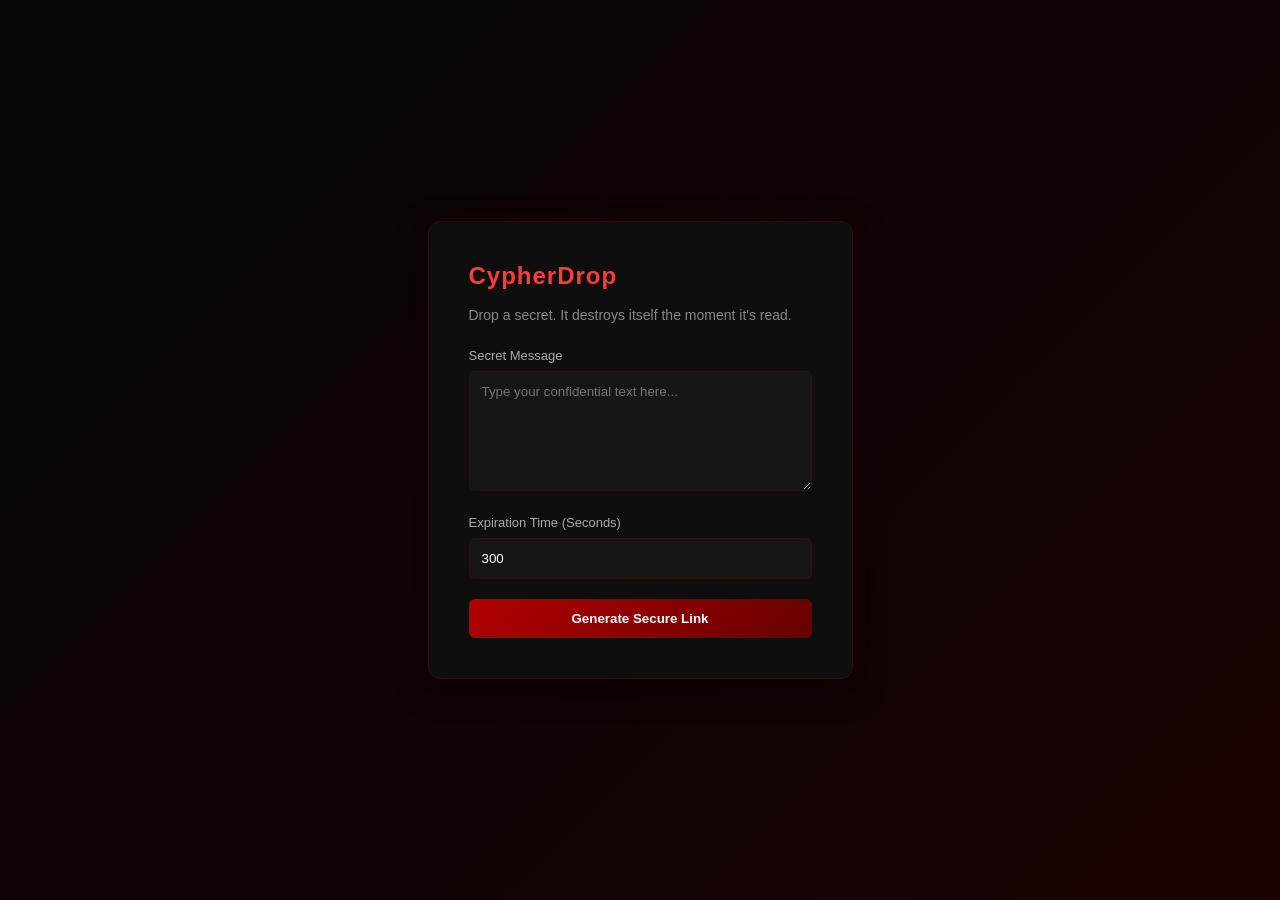
<file: templates/index.html>
<!DOCTYPE html>
<html lang="en">
<head>
    <meta charset="UTF-8">
    <title>CypherDrop | Secure Self-Destructing Notes</title>
    <link rel="stylesheet" href="/static/style.css">
</head>
<body>
    <div class="container">
        <h1>CypherDrop</h1>
        <p>Drop a secret. It destroys itself the moment it's read.</p>
        <form action="/create" method="post">
            <label>Secret Message</label>
            <textarea name="secret_text" placeholder="Type your confidential text here..." required></textarea>
            
            <label>Expiration Time (Seconds)</label>
            <input type="number" name="ttl_seconds" value="300" required>
            
            <button type="submit">Generate Secure Link</button>
        </form>
    </div>
</body>
</html>
</file>
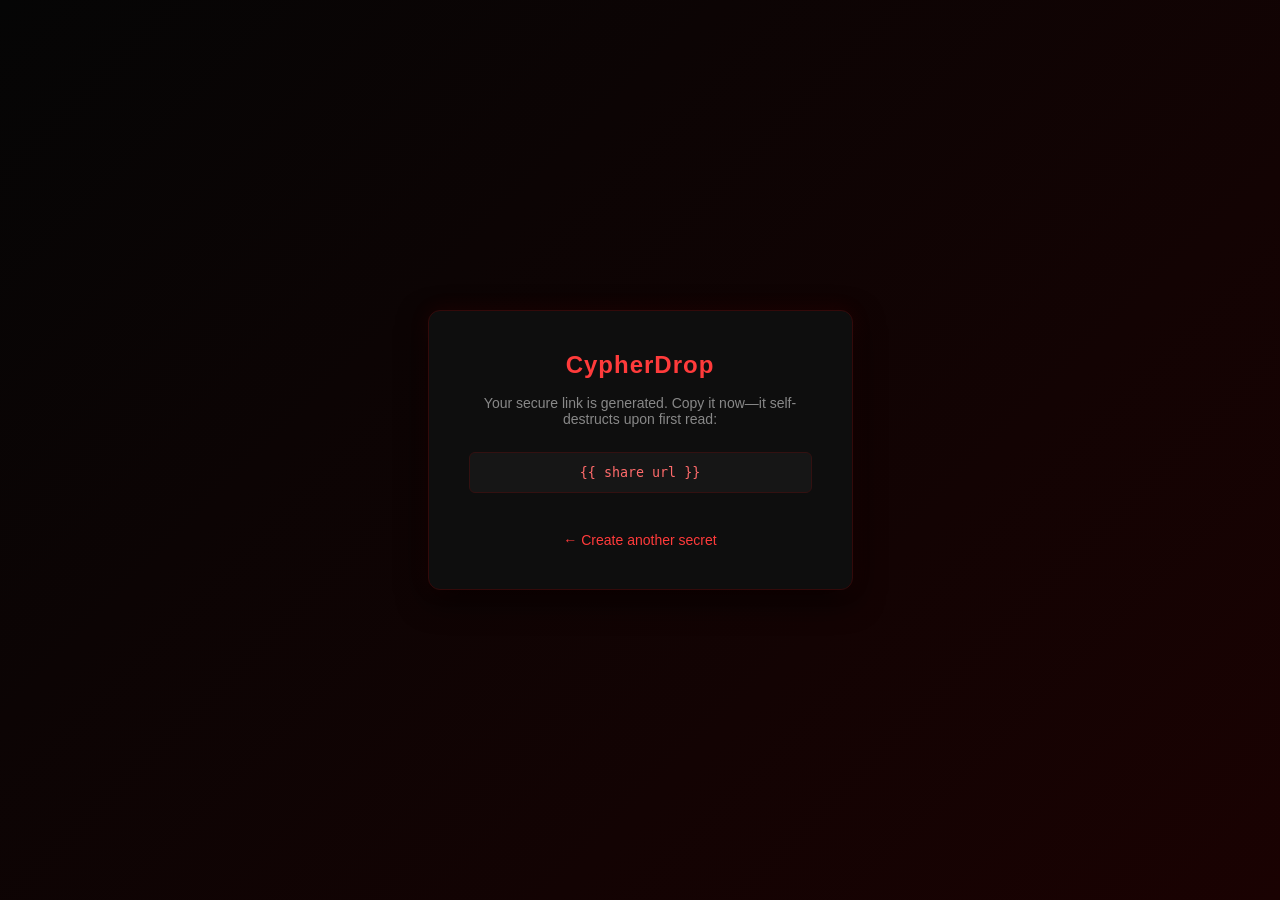
<file: templates/success.html>
<!DOCTYPE html>
<html lang="en">
<head>
    <meta charset="UTF-8">
    <title>CypherDrop | Link Ready</title>
    <link rel="stylesheet" href="/static/style.css">
</head>
<body>
    <div class="container" style="text-align: center;">
        <h1>CypherDrop</h1>
        <p>Your secure link is generated. Copy it now—it self-destructs upon first read:</p>
        <input type="text" value="{{ share_url }}" readonly onclick="this.select();">
        <br><br>
        <a href="/">← Create another secret</a>
    </div>
</body>
</html>
</file>
<file: static/style.css>
body {
    background: linear-gradient(135deg, #050505 0%, #1a0202 100%);
    color: #e0e0e0;
    font-family: 'Segoe UI', Tahoma, Geneva, Verdana, sans-serif;
    display: flex;
    justify-content: center;
    align-items: center;
    height: 100vh;
    margin: 0;
}
.container {
    background: #0e0e0e;
    padding: 40px;
    border-radius: 12px;
    box-shadow: 0 10px 30px rgba(0, 0, 0, 0.8), 0 0 20px rgba(255, 0, 0, 0.1);
    border: 1px solid #330a0a;
    width: 425px;
    box-sizing: border-box;
}
h1 {
    color: #ff3b3b;
    margin-top: 0;
    font-size: 24px;
    letter-spacing: 1px;
}
p {
    color: #888;
    font-size: 14px;
    margin-bottom: 25px;
}
label {
    display: block;
    margin-bottom: 8px;
    font-size: 13px;
    color: #aaa;
}
textarea, input[type="number"], input[type="text"] {
    width: 100%;
    background: #161616;
    border: 1px solid #331111;
    border-radius: 6px;
    color: #fff;
    padding: 12px;
    box-sizing: border-box;
    font-family: inherit;
    margin-bottom: 20px;
    outline: none;
    transition: border-color 0.2s;
}
textarea:focus, input[type="number"]:focus, input[type="text"]:focus {
    border-color: #ff3b3b;
    box-shadow: 0 0 5px rgba(255, 59, 59, 0.2);
}
textarea {
    resize: vertical;
    height: 120px;
}
input[readonly] {
    color: #ff6b6b;
    text-align: center;
    font-family: monospace;
    cursor: pointer;
}
button {
    width: 100%;
    background: linear-gradient(135deg, #b30000 0%, #660000 100%);
    color: white;
    border: none;
    padding: 12px;
    border-radius: 6px;
    font-weight: bold;
    cursor: pointer;
    transition: opacity 0.2s;
}
button:hover {
    opacity: 0.9;
}
a {
    color: #ff3b3b;
    text-decoration: none;
    font-size: 14px;
}
a:hover {
    text-decoration: underline;
}
.secret-box {
    background: #161616;
    border-left: 4px solid #ff3b3b;
    padding: 15px;
    border-radius: 4px;
    font-family: monospace;
    color: #fff;
    word-break: break-all;
    margin: 20px 0;
    white-space: pre-wrap;
}
.error-title {
    color: #ff4d4d;
}
</file>
